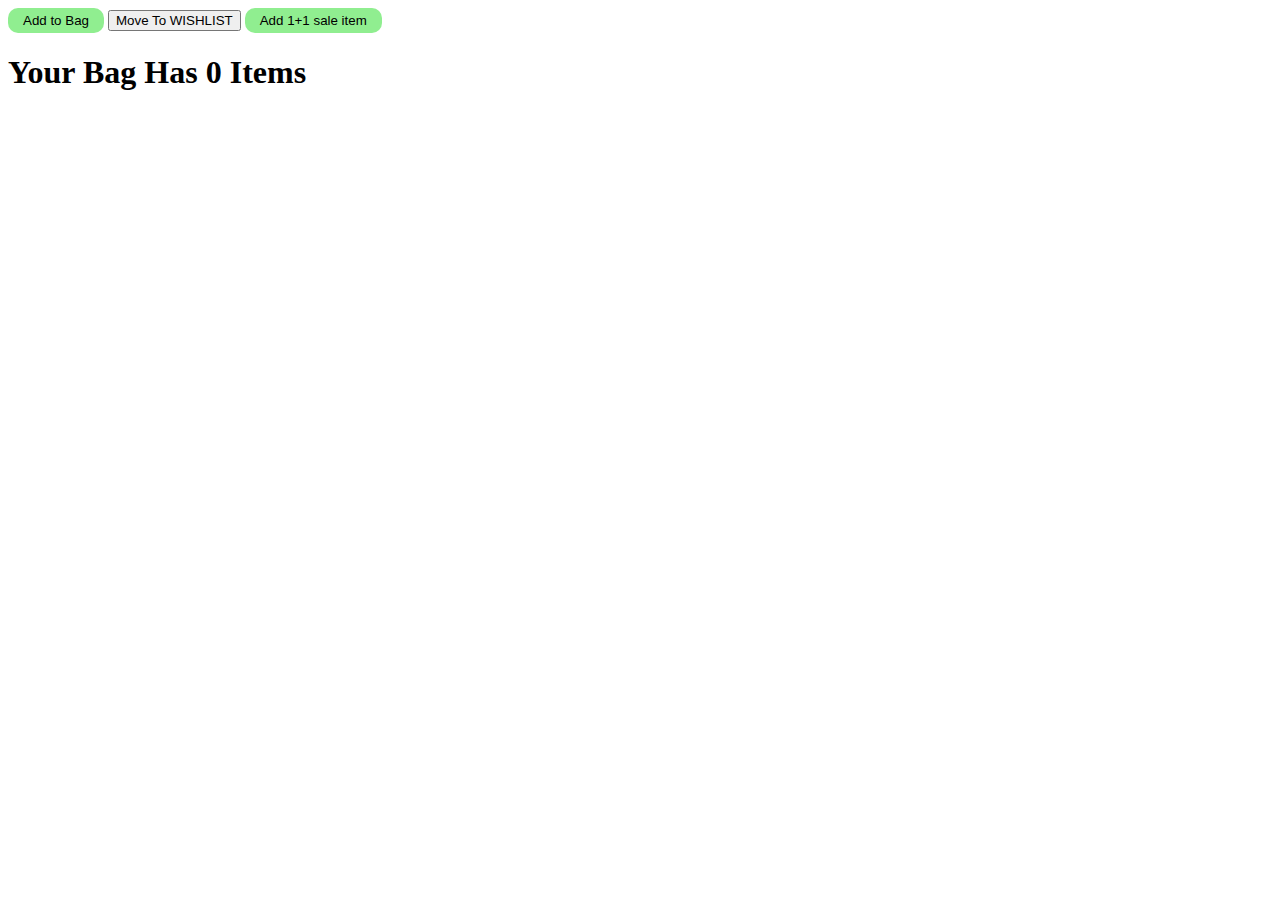
<file: Bagexe/index.html>
<!DOCTYPE html>
<html lang="en">

<head>
    <meta charset="UTF-8">
    <meta name="viewport" content="width=device-width, initial-scale=1.0">
    <link rel="stylesheet" href="/Bagexe/style.css">
    <title>Bag Exercise</title>
</head>

<body>
    <button class="bag-button" onclick="cartQuantity++; 
    document.querySelector('.cart-summary').innerText = `Your Bag Has  ${cartQuantity}  Items`;">Add to Bag</button>
    <button class="wishlist-bitton" onclick="cartQuantity--; 
    document.querySelector('.cart-summary').innerText = `Your Bag Has  ${cartQuantity}  Items`;">Move To
        WISHLIST</button>
    <button class="bag-button" onclick="cartQuantity  += 2; 
    document.querySelector('.cart-summary').innerText = `Your Bag Has  ${cartQuantity}  Items`;">Add 1+1 sale
        item</button>
    <h1 class="cart-summary"></h1>
    <script src="/Bagexe/script.js"></script>
</body>

</html>
</file>
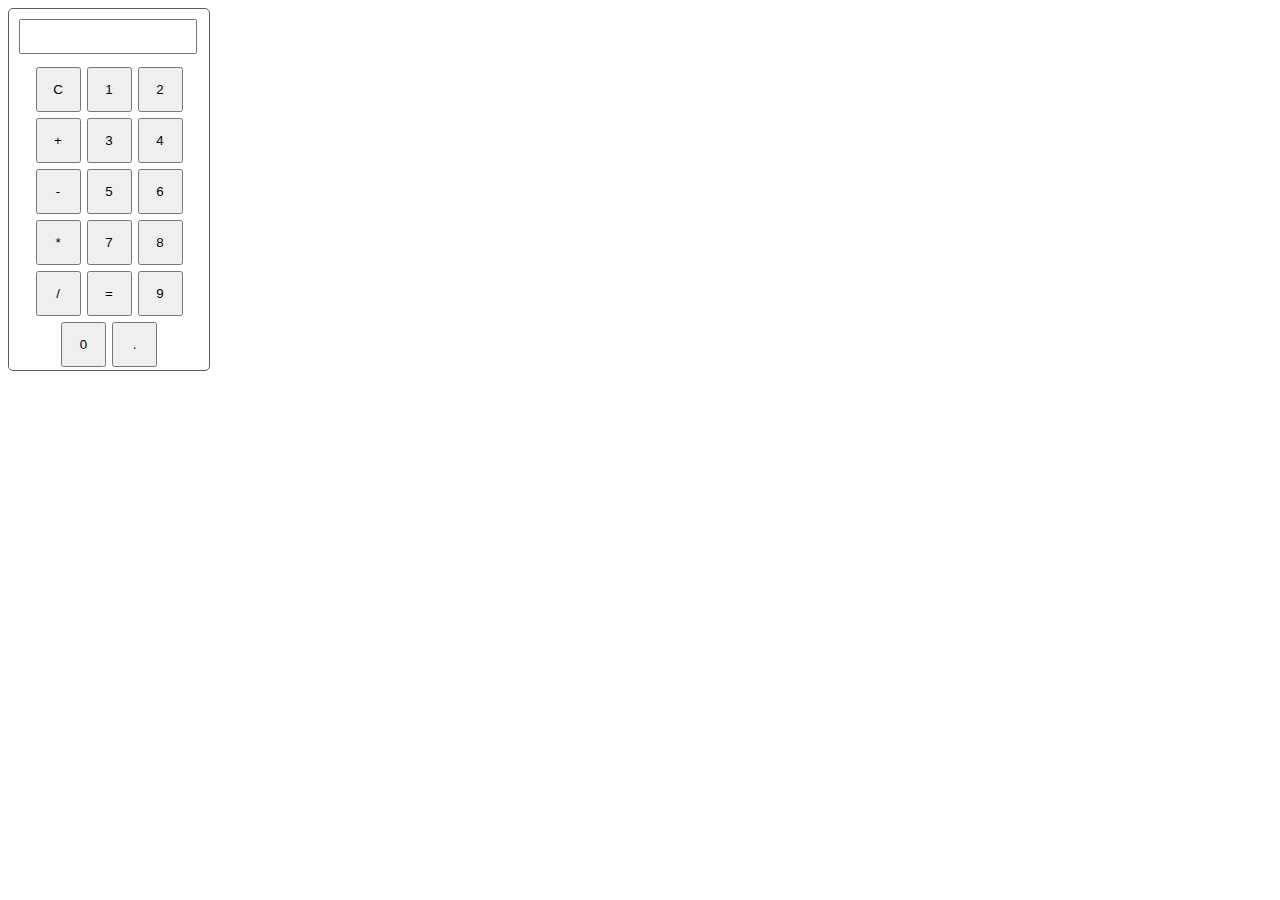
<file: Calculator/index.html>
<!DOCTYPE html>
<html lang="en">

<head>
    <meta charset="UTF-8">
    <meta name="viewport" content="width=device-width, initial-scale=1.0">
    <link rel="stylesheet" href="/Calculator/style.css">
    <title>Calculator</title>
</head>

<body>
    <div class="calculator">
        <input type="text" id="display" readonly>
        <div class="button-container">
            <button class="btn" onclick="currentDisplay = ''; 
            document.querySelector('#display').value = currentDisplay;">C</button>

            <button class="btn" onclick="currentDisplay += 1; 
            document.querySelector('#display').value = currentDisplay;">1</button>

            <button class="btn" onclick="currentDisplay += 2; 
            document.querySelector('#display').value = currentDisplay;">2</button>

            <button class="btn" onclick="currentDisplay += '+'; 
            document.querySelector('#display').value = currentDisplay;">+</button>

            <button class="btn" onclick="currentDisplay += 3; 
            document.querySelector('#display').value = currentDisplay;">3</button>

            <button class="btn" onclick="currentDisplay += 4; 
            document.querySelector('#display').value = currentDisplay;">4</button>

            <button class="btn" onclick="currentDisplay += '-'; 
            document.querySelector('#display').value = currentDisplay;">-</button>

            <button class="btn" onclick="currentDisplay += 5; 
            document.querySelector('#display').value = currentDisplay;">5</button>

            <button class="btn" onclick="currentDisplay += 6; 
            document.querySelector('#display').value = currentDisplay;">6</button>

            <button class="btn" onclick="currentDisplay += '*'; 
            document.querySelector('#display').value = currentDisplay;">*</button>

            <button class="btn" onclick="currentDisplay += '7'; 
            document.querySelector('#display').value = currentDisplay;">7</button>

            <button class="btn" onclick="currentDisplay += 8; 
            document.querySelector('#display').value = currentDisplay;">8</button>

            <button class="btn" onclick="currentDisplay += '/'; 
            document.querySelector('#display').value = currentDisplay;">/</button>

            <button class="btn" onclick="currentDisplay = eval(currentDisplay);
            document.querySelector('#display').value = currentDisplay;">=</button>

            <button class="btn" onclick="currentDisplay += 9; 
            document.querySelector('#display').value = currentDisplay;">9</button>

            <button class="btn" onclick="currentDisplay += 0; 
            document.querySelector('#display').value = currentDisplay;">0</button>

            <button class="btn" onclick="currentDisplay += '.'; 
            document.querySelector('#display').value = currentDisplay;">.</button>

        </div>
    </div>
    <script src="/Calculator/script.js"></script>
</body>

</html>
</file>
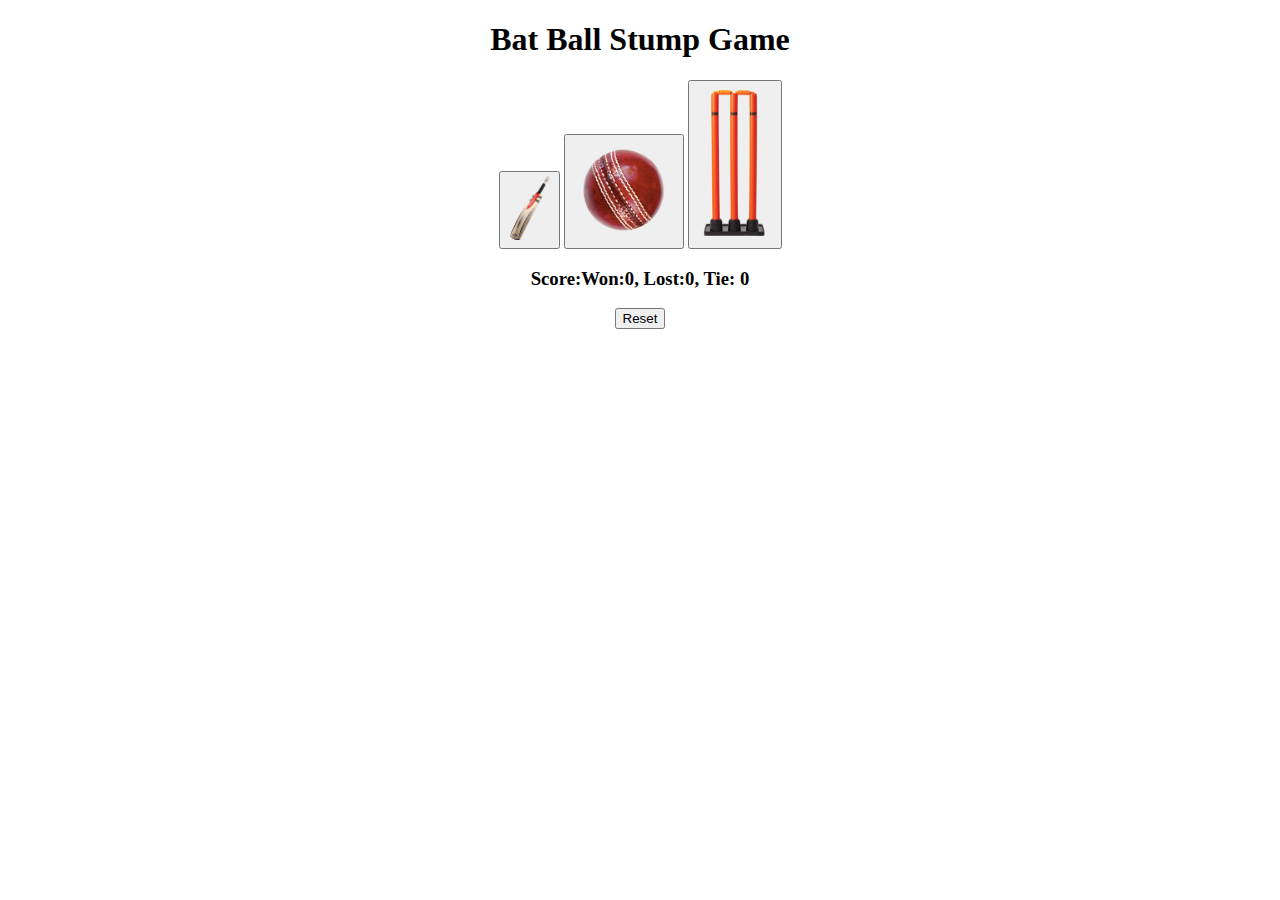
<file: CricketGame/index.html>
<!DOCTYPE html>
<html lang="en">

<head>
  <meta charset="UTF-8">
  <meta name="viewport" content="width=device-width, initial-scale=1.0">
  <link rel="stylesheet" href="/CricketGame/style.css">
  <title>Cricket Game</title>
</head>

<body>
  <h1>Bat Ball Stump Game</h1>

  <button class="choice-button" onclick="
  let computerChoice = generateComputerChoice();
  let resultMsg = getResult('Bat', computerChoice);
  showResult('Bat', computerChoice, resultMsg);
  "><img src="/CricketGame/images/bat.png" alt="Bat image" class="choice-img">
  </button>

  <button class="choice-button" onclick="
    computerChoice = generateComputerChoice();
    resultMsg = getResult('Ball', computerChoice);
    showResult('Ball', computerChoice, resultMsg);
  "> <img src="/CricketGame/images/ball.png" alt="Ball image" class="choice-img">
  </button>

  <button class="choice-button" onclick="
    computerChoice = generateComputerChoice();
    resultMsg = getResult('Stump', computerChoice);
    showResult('Stump', computerChoice, resultMsg);
  "> <img src="/CricketGame/images/stump.png" alt="Stump image" class="choice-img">
  </button>

  <h3 id="user-move"></h3>
  <h3 id="computer-move"></h3>
  <h3 id="result"></h3>
  <h3 id="score"></h3>

  <button onclick="localStorage.clear();
 resetScore();">Reset</button>
  <script src="/CricketGame/script.js"></script>
</body>

</html>
</file>
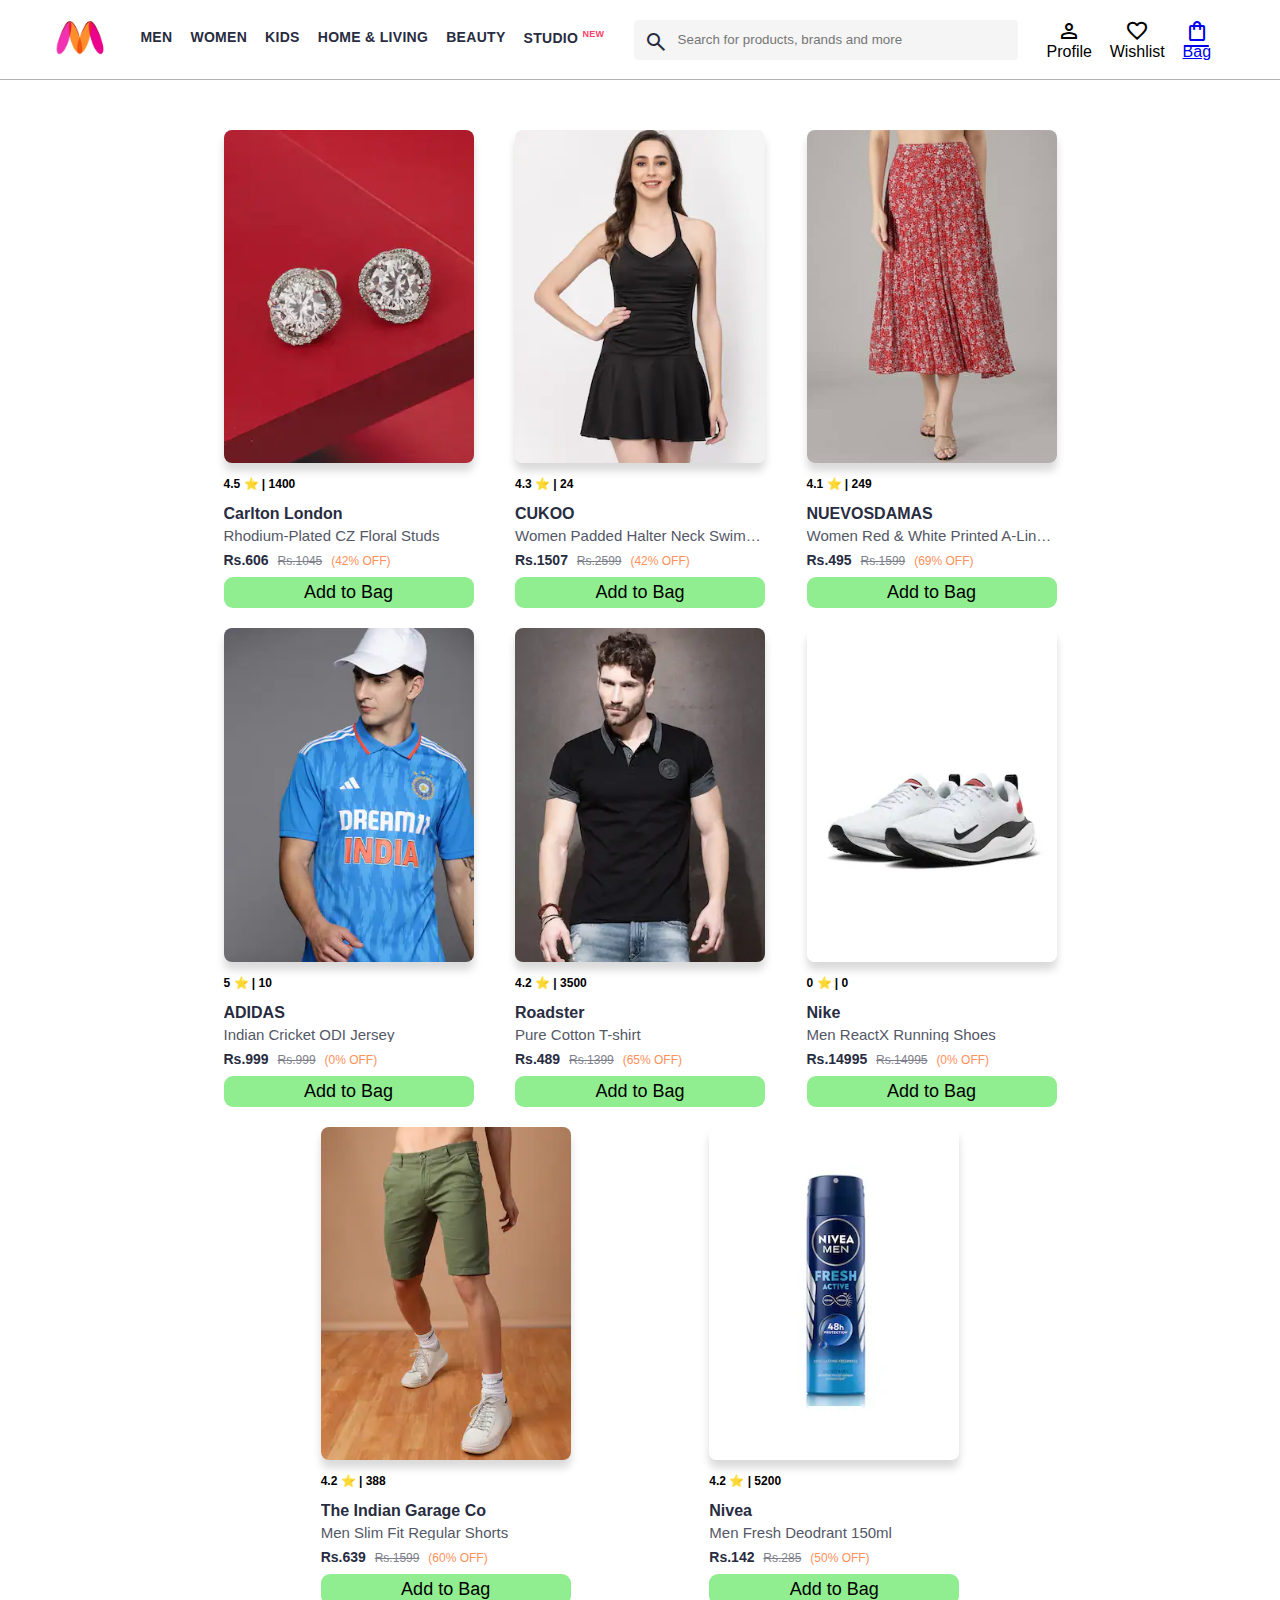
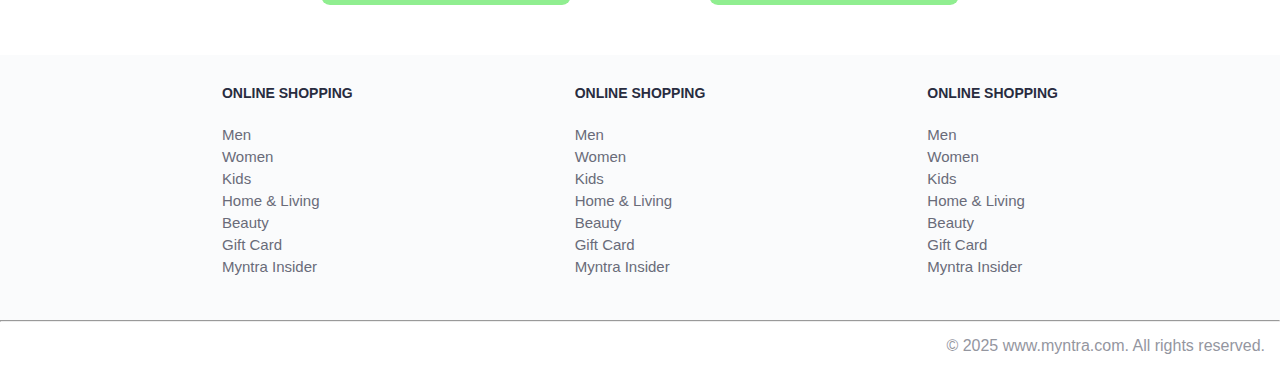
<file: Myntra Functional Clone/index.html>
<!DOCTYPE html>
<html lang="en">

<head>
    <title>Myntra Functional Clone</title>
    <link rel="stylesheet" href="css/index.css">
    <link rel="stylesheet"
        href="https://fonts.googleapis.com/css2?family=Material+Symbols+Outlined:opsz,wght,FILL,GRAD@20..48,100..700,0..1,-50..200" />
</head>

<body>
    <header>
        <div class="logo_container">
            <a href="#"><img class="myntra_home" src="images/myntra_logo.webp" alt="Myntra Home"></a>
        </div>
        <nav class="nav_bar">
            <a href="#">Men</a>
            <a href="#">Women</a>
            <a href="#">Kids</a>
            <a href="#">Home & Living</a>
            <a href="#">Beauty</a>
            <a href="#">Studio <sup>New</sup></a>
        </nav>
        <div class="search_bar">
            <span class="material-symbols-outlined search_icon">search</span>
            <input class="search_input" placeholder="Search for products, brands and more">
        </div>
        <div class="action_bar">
            <div class="action_container">
                <span class="material-symbols-outlined action_icon">person</span>
                <span class="action_name">Profile</span>
            </div>

            <div class="action_container">
                <span class="material-symbols-outlined action_icon">favorite</span>
                <span class="action_name">Wishlist</span>
            </div>

            <a class="action_container" href="pages/bag.html">
                <span class="material-symbols-outlined action_icon">shopping_bag</span>
                <span class="action_name">Bag</span>
            </a>
        </div>
    </header>
    <main>
        <div class="items-container">
            <div class="item-container">
                <img class="item-img" src="/Myntra Functional Clone/images/1.jpg" alt="item-img">
                <div class="rating">4.5 ⭐ | 1.4k</div>
                <div class="company-name">carton London </div>
                <div class="item-name">Rhodium-Plated CZ Floral Studs</div>
                <div class="price">
                    <span class="current-price"> Rs.606</span>
                    <span class="original-price">Rs.1045</span>
                    <span class="discount">(42% OFF)</span>
                </div>
                <button class="btn-add-bag">Add to Bag</button>
            </div>
        </div>
    </main>
    <footer>
        <div class="footer_container">
            <div class="footer_column">
                <h3>ONLINE SHOPPING</h3>

                <a href="#">Men</a>
                <a href="#">Women</a>
                <a href="#">Kids</a>
                <a href="#">Home & Living</a>
                <a href="#">Beauty</a>
                <a href="#">Gift Card</a>
                <a href="#">Myntra Insider</a>
            </div>

            <div class="footer_column">
                <h3>ONLINE SHOPPING</h3>

                <a href="#">Men</a>
                <a href="#">Women</a>
                <a href="#">Kids</a>
                <a href="#">Home & Living</a>
                <a href="#">Beauty</a>
                <a href="#">Gift Card</a>
                <a href="#">Myntra Insider</a>
            </div>

            <div class="footer_column">
                <h3>ONLINE SHOPPING</h3>

                <a href="#">Men</a>
                <a href="#">Women</a>
                <a href="#">Kids</a>
                <a href="#">Home & Living</a>
                <a href="#">Beauty</a>
                <a href="#">Gift Card</a>
                <a href="#">Myntra Insider</a>
            </div>
        </div>
        <hr>

        <div class="copyright">
            © 2025 www.myntra.com. All rights reserved.
        </div>
    </footer>
    <script src="/Myntra Functional Clone/data/items.js"></script>
    <script src="/Myntra Functional Clone/scripts/index.js"></script>
</body>

</html>
</file>
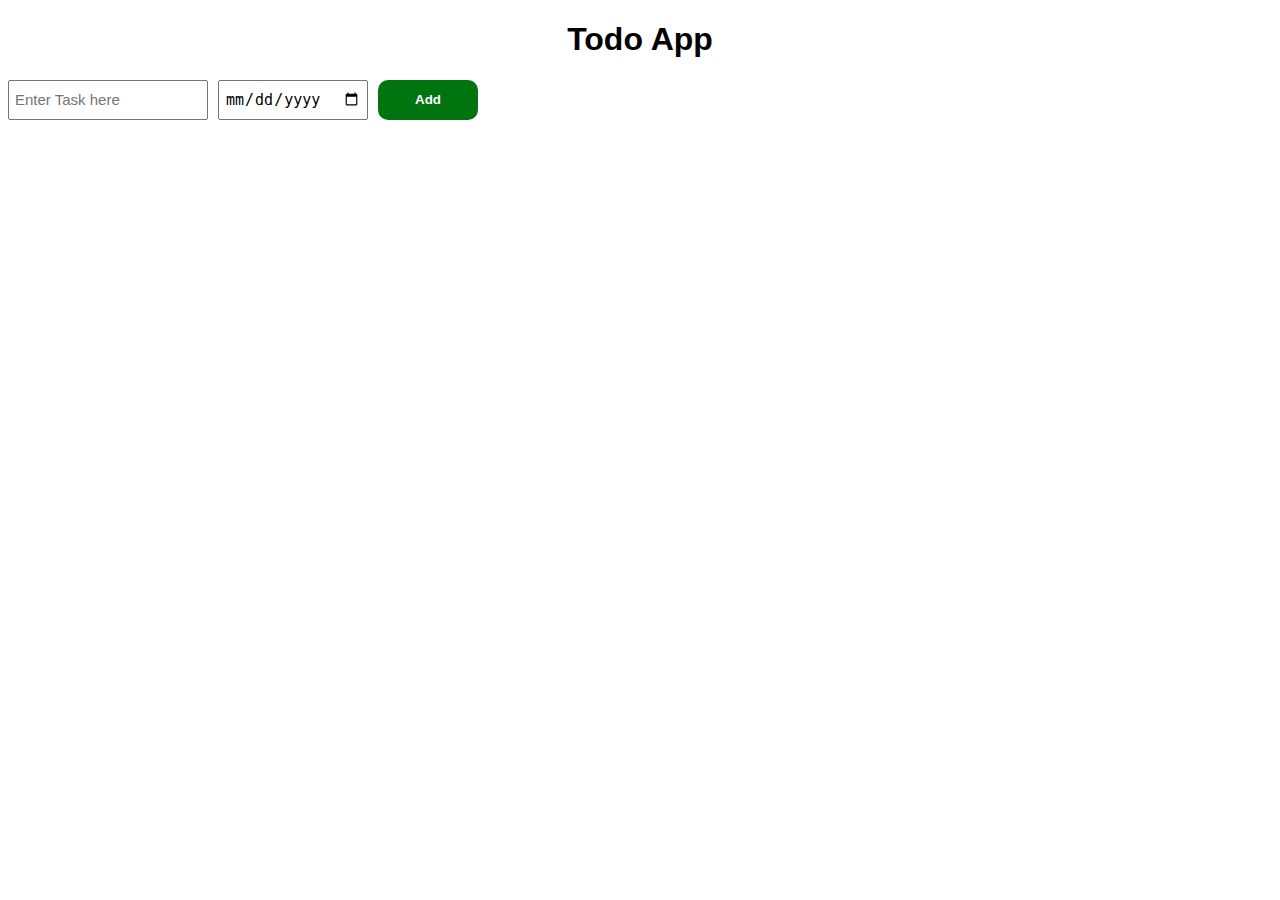
<file: Todo_App/index.html>
<!DOCTYPE html>
<html lang="en">
<head>
  <link rel="stylesheet" href="style.css">
  <title>Todo App</title>
</head>
<body>
  <h1 id="main-heading">Todo App</h1>

  <div class="grid-container">
    <input id="todo-input" type="text" placeholder="Enter Task here">
    <input id="todo-date" type="date">
    <button class='btn-todo' onclick="addTodo();">Add</button>
  </div>

  <div class="todo-container grid-container"></div>

  <script src="script.js"></script>
</body>
</html>
</file>
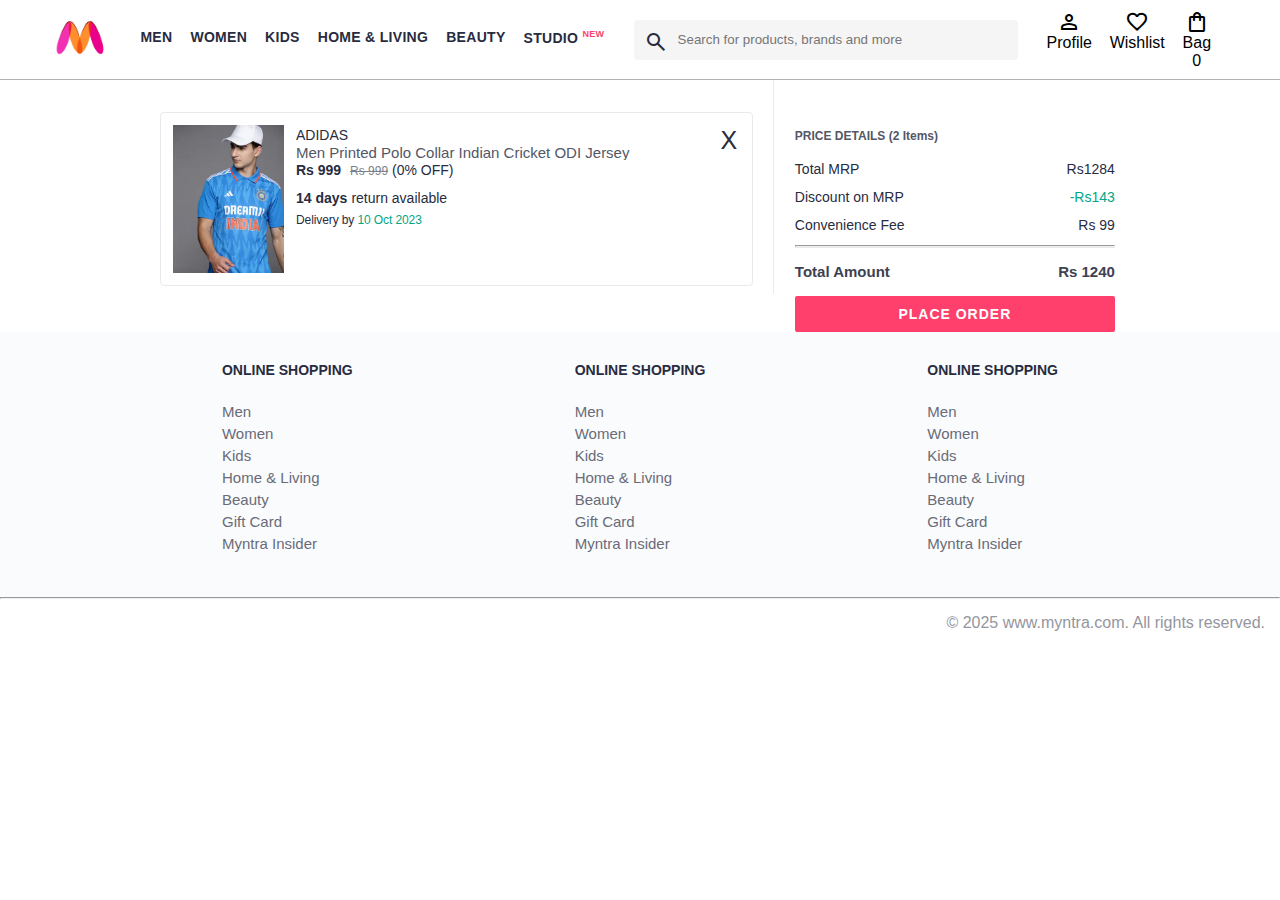
<file: Myntra Functional Clone/pages/bag.html>
<!DOCTYPE html>
<html lang="en">
<head>
    <title>Myntra Clone</title>
    <link rel="stylesheet" href="../css/index.css">
    <link rel="stylesheet" href="../css/bag.css">
    <link rel="stylesheet" href="https://fonts.googleapis.com/css2?family=Material+Symbols+Outlined:opsz,wght,FILL,GRAD@20..48,100..700,0..1,-50..200" />
</head>
<body>
    <header>
        <div class="logo_container">
            <a href="#"><img class="myntra_home" src="../images/myntra_logo.webp" alt="Myntra Home"></a>
        </div>
        <nav class="nav_bar">
            <a href="#">Men</a>
            <a href="#">Women</a>
            <a href="#">Kids</a>
            <a href="#">Home & Living</a>
            <a href="#">Beauty</a>
            <a href="#">Studio <sup>New</sup></a>
        </nav>
        <div class="search_bar">
            <span class="material-symbols-outlined search_icon">search</span>
            <input class="search_input" placeholder="Search for products, brands and more">
        </div>
        <div class="action_bar">
            <div class="action_container">
                <span class="material-symbols-outlined action_icon">person</span>
                <span class="action_name">Profile</span>
            </div>

            <div class="action_container">
                <span class="material-symbols-outlined action_icon">favorite</span>
                <span class="action_name">Wishlist</span>
            </div>

            <div class="action_container">
                <span class="material-symbols-outlined action_icon">shopping_bag</span>
                <span class="action_name">Bag</span>
                <span class="bag-items">0</span>
            </div>
        </div>
    </header>
    <main>
      <div class="bag-page">
        <div class="bag-items-container">
          <div class="bag-item-container">
            <div class="item-left-part">
              <img class="bag-item-img" src="../images/4.jpg">
            </div>
            <div class="item-right-part">
              <div class="company">ADIDAS</div>
              <div class="item-name">Men Printed Polo Collar Indian Cricket ODI Jersey</div>
              <div class="price-container">
                <span class="current-price">Rs 999</span>
                <span class="original-price">Rs 999</span>
                <span class="discount-percentage">(0% OFF)</span>
              </div>
              <div class="return-period">
                <span class="return-period-days">14 days</span> return available
              </div>
              <div class="delivery-details">
                Delivery by
                <span class="delivery-details-days">10 Oct 2023</span>
              </div>
            </div>

            <div class="remove-from-cart">X</div>
          </div>

        </div>
        <div class="bag-summary">
          <div class="bag-details-container">
            <div class="price-header">PRICE DETAILS (2 Items) </div>
            <div class="price-item">
              <span class="price-item-tag">Total MRP</span>
              <span class="price-item-value">Rs1284</span>
            </div>
            <div class="price-item">
              <span class="price-item-tag">Discount on MRP</span>
              <span class="price-item-value priceDetail-base-discount">-Rs143</span>
            </div>
            <div class="price-item">
              <span class="price-item-tag">Convenience Fee</span>
              <span class="price-item-value">Rs 99</span>
            </div>
            <hr>
            <div class="price-footer">
              <span class="price-item-tag">Total Amount</span>
              <span class="price-item-value">Rs 1240</span>
            </div>
          </div>
          <button class="btn-place-order">
            <div class="css-xjhrni">PLACE ORDER</div>
          </button>
        </div>

      </div>
    </main>
    <footer>
        <div class="footer_container">
            <div class="footer_column">
                <h3>ONLINE SHOPPING</h3>

                <a href="#">Men</a>
                <a href="#">Women</a>
                <a href="#">Kids</a>
                <a href="#">Home & Living</a>
                <a href="#">Beauty</a>
                <a href="#">Gift Card</a>
                <a href="#">Myntra Insider</a>
            </div>

            <div class="footer_column">
                <h3>ONLINE SHOPPING</h3>

                <a href="#">Men</a>
                <a href="#">Women</a>
                <a href="#">Kids</a>
                <a href="#">Home & Living</a>
                <a href="#">Beauty</a>
                <a href="#">Gift Card</a>
                <a href="#">Myntra Insider</a>
            </div>

            <div class="footer_column">
                <h3>ONLINE SHOPPING</h3>

                <a href="#">Men</a>
                <a href="#">Women</a>
                <a href="#">Kids</a>
                <a href="#">Home & Living</a>
                <a href="#">Beauty</a>
                <a href="#">Gift Card</a>
                <a href="#">Myntra Insider</a>
            </div>
        </div>
        <hr>

        <div class="copyright">
            © 2025 www.myntra.com. All rights reserved.
        </div>
    </footer>
    <script src="../data/items.js"></script>
    <script src="../scripts/index.js"></script>
</body>
</html>
</file>
<file: Bagexe/style.css>
.bag-button {
    background-color: lightgreen;
    border: none;
    border-radius: 10px;
    padding: 5px 15px;
}

.wishlist-button {
    border-radius: 5px;
    padding: 5px 15px;
    text-transform: uppercase;
}
</file>
<file: Calculator/style.css>
.calculator{
    border: 1px solid rgb(91, 91, 91);
    border-radius: 5px;
    width: 200px;
}
#display{
    margin: 10px;
    width: 85%;
    font-size: 25px;
}
.button-container{
    display: flex;
    justify-content: center;
    flex-wrap: wrap;
}
.btn{
    width: 45px;
    height: 45px;
    margin: 3px;
}
</file>
<file: CricketGame/style.css>
body{
    text-align: center;
}
</file>
<file: Myntra Functional Clone/css/index.css>
/***************** Item Page CSS **************************/
/*.action_container {
    text-decoration: none;
}
a.action_container:link {
    color:black;
}
.item-details {
    cursor: pointer;
    width: 250px;
    margin: 10px;
}
.stars {
    font-size: 12px;
    font-weight: 700;
    text-align: left;
}
.company {
    font-size: 18px;
    font-weight: 700;
    line-height: 1;
    color: #282c3f;
    margin-bottom: 6px;
    overflow: hidden;
    text-overflow: ellipsis;
    white-space: nowrap;
    margin-top: 20px;
}
.item-name {
    color: #535766;
    font-size: 16px;
    line-height: 1;
    margin-bottom: 0;
    margin-top: 0;
    overflow: hidden;
    text-overflow: ellipsis;
    white-space: nowrap;
    font-weight: 400;
    display: block;
}
.price-container {
    margin-top: 10px;
}
.current-price {
    font-size: 14px;
    font-weight: 700;
    color: #282c3f;
}
.original-price {
    text-decoration: line-through;
    color: #7e818c;
    font-weight: 400;
    margin-left: 5px;
    font-size: 12px;
}
.discount-percentage {
    color: #ff905a;
    font-weight: 400;
    font-size: 12px;
    margin-left: 5px;
}
.btn-bag {
    background-color: lightgreen;
    border: none;
    padding: 5px 15px;
    border-radius: 10px;
    width: 100%;
    margin-top: 7px;
    font-size: 20px;
    cursor: pointer;
}
.bag-items {
    background-color: #f16565;
    white-space: nowrap;
    text-align: center;
    line-height: 18px;
    padding: 0 6px;
    height: 18px;
    position: relative;
    border-radius: 50%;
    font-size: 12px;
    color: #fff;
    left: 13px;
    top: -44px;
    font-weight: 700;
    cursor: pointer;
}*/

* {
    margin: 0;
    padding: 0;
    font-family: Assistant, -apple-system, BlinkMacSystemFont, Segoe UI, Roboto, Helvetica, Arial, sans-serif;
    box-sizing: border-box;
}

header {
    display: flex;
    background-color: #ffffff;
    height: 80px;
    justify-content: space-between;
    align-items: center;
    border-bottom: 1px solid #b6b1b1;
}

.myntra_home {
    height: 45px;
}

.logo_container {
    margin-left: 4%;
}

.action_bar {
    margin-right: 4%;
}

.nav_bar {
    display: flex;
    min-width: 500px;
    justify-content: space-evenly;
}

.nav_bar a {
    font-size: 14px;
    letter-spacing: .3px;
    color: #282c3f;
    font-weight: 700;
    text-transform: uppercase;
    text-decoration: none;
    padding: 28px 0;
    border-bottom: 5px solid #ffffff;
}

.nav_bar a:hover {
    border-bottom: 4px solid #f54e77;
}

.nav_bar a sup {
    color: #ff3f6c;
    font-size: 9px;
}

.search_bar {
    height: 40px;
    min-width: 200px;
    width: 30%;
    display: flex;
    align-items: center;
}

.search_icon {
    box-sizing: content-box;
    height: 20px;
    padding: 10px;

    background-color: #f5f5f6;
    color: #282c3f;
    font-weight: 300;
    border-radius: 4px 0 0 4px;
}

.search_input {
    color: #696e79;
    background-color: #f5f5f6;
    flex-grow: 1;
    height: 40px;
    border: 0;
    border-radius: 0 4px 4px 0;
}

.action_bar {
    display: flex;
    min-width: 200px;
    justify-content: space-evenly;
}

.action_container {
    display: flex;
    flex-direction: column;
    align-items: center;
}

/* Main section */
.banner_container {
    margin: 40px 0;
}

.banner_image {
    width: 100%;
}

.category_heading {
    text-transform: uppercase;
    color: #3e4152;
    letter-spacing: .15em;
    font-size: 1.8em;
    margin: 50px 0 10px 30px;
    max-height: 5em;
    font-weight: 700;
}

.category-items,
.items-container {
    width: 80%;
    margin: 50px 10%;
    display: flex;
    flex-wrap: wrap;
    justify-content: space-evenly;
}

.sale_item {
    width: 250px;
}

.footer_container {
    padding: 30px 0px 40px 0px;
    background: #FAFBFC;
    display: flex;
    justify-content: space-evenly;
}

.footer_column {
    display: flex;
    flex-direction: column;
}

.footer_column h3 {
    color: #282c3f;
    font-size: 14px;
    margin-bottom: 25px;
}

.footer_column a {
    color: #696b79;
    font-size: 15px;
    text-decoration: none;
    padding-bottom: 5px;
}

.copyright {
    color: #94969f;
    text-align: end;
    padding: 15px;
}

.items-container {
    width: 70%;
    margin: 40px 15%;
}

.item-container {
    width: 250px;
    margin: 10px;
}

.item-img {
    width: 100%;
    box-shadow: 0 8px 8px rgba(0, 0, 0, 0.15);
    border-radius: 8px;
    /* optional for smoother corners */
    transition: box-shadow 0.3s ease;
}

.item-img:hover {
    box-shadow: 0 8px 20px rgba(0, 0, 0, 0.25);
}

.rating {
    margin-top: 10px;
    font-size: 12px;
    font-weight: 700;
}

.company-name {
    margin-top: 15px;
    font-size: 16px;
    font-weight: 700;
    line-height: 1;
    color: #282c3f;
    margin-bottom: 6px;
    overflow: hidden;
    text-overflow: ellipsis;
    white-space: nowrap;
}

.item-name {
    color: #535766;
    font-size: 15px;
    line-height: 1;
    margin-bottom: 0;
    margin-top: 0;
    overflow: hidden;
    text-overflow: ellipsis;
    white-space: nowrap;
    font-weight: 400;
    display: block;
}

.price {
    font-size: 14px;
    line-height: 15px;
    color: #282c3f;
    white-space: nowrap;
    margin-top: 10px;
}

.current-price {
    font-size: 14px;
    font-weight: 700;
    color: #282c3f;
}

.original-price {
    text-decoration: line-through;
    color: #7e818c;
    font-weight: 400;
    margin-left: 5px;
    font-size: 12px;
}

.discount {
    color: #ff905a;
    font-weight: 400;
    font-size: 12px;
    margin-left: 5px;
}

.btn-add-bag {
    margin-top: 8px;
    font-size: 18px;
    width: 100%;
    background-color: lightgreen;
    border: none;
    border-radius: 9px;
    padding: 5px 15px;
    cursor: pointer;
    transition: background 0.3s;
}

.btn-add-bag:hover {
    box-shadow: 0 0 0px 0px rgba(0, 0, 0, 0.2);
    transition: all 0.2s ease-in-out;
    transform: scale(1.05);
}
</file>
<file: Todo_App/style.css>
body {
  font-family: Arial;
}

#main-heading {
  text-align: center;
}

.grid-container {
  display: grid;
  grid-template-columns: 200px 150px 100px;
  column-gap: 10px;
  row-gap: 10px;
  margin-top: 10px;
  align-items: center;
}

.todo-container {
  display: inline-block ;
}

#todo-input,
#todo-date {
  font-size: 15px;
  padding: 10px 5px;
  height: 40px;
  box-sizing: border-box;
}

.btn-delete  {
    background-color: rgb(198, 0, 0);
    font-weight: bold;
    color: white;
    border: none;
    border-radius: 10px;
    cursor: pointer;
    padding: 10px 5px;
    height: 40px;
    display: inline-flex;
    align-items: center;
    justify-content: center;
}

.btn-todo {
  background-color: rgb(0, 116, 14);
  font-weight: bold;
  color: white;
  border: none;
  border-radius: 10px;
  padding: 10px 5px;
  height: 40px;
  cursor: pointer;
}

.todo-item {
  display: flex;
  gap: 1rem;
  margin: 0.5rem 0;
  align-items: center;
}
</file>
<file: Myntra Functional Clone/css/bag.css>
.bag-items-container {
  display: inline-block;
  width: 64%;
  padding-right: 20px;
  border-right: 1px solid #eaeaec;
  padding-top: 32px;
  color: #282c3f;
  font-size: 13px;
  line-height: 1.42857143;
}

.bag-page {
  width: 75%;
  margin-left: 12.5%;
}

.bag-summary {
  vertical-align: top;
  display: inline-block;
  width: 35%;
  padding: 24px 0 0 16px;
  color: #282c3f;
  font-size: 13px;
  line-height: 1.42857143;
}

.bag-details-container {
  margin-bottom: 16px;
}

.price-header {
  font-size: 12px;
  font-weight: 700;
  margin: 24px 0 16px;
  color: #535766;
}

.price-item {
  margin-bottom: 12px;
  line-height: 16px;
  font-size: 14px;
  color: #282c3f;
}

.price-item-value {
  float: right;
}

.priceDetail-base-discount {
  color: #03a685;
}

.price-footer {
  font-weight: 700;
  font-size: 15px;
  padding-top: 16px;
  border-top: 1px solid #eaeaec;
  color: #3e4152;
  line-height: 16px;
}

.btn-place-order {
  width: 100%;
  letter-spacing: 1px;
  font-size: 14px;
  font-weight: 600;
  border-radius: 2px;
  border-width: 0px;
  padding: 10px 16px;
  background-color: rgb(255, 63, 108);
  color: rgb(255, 255, 255);
  cursor: pointer;
}

.bag-item-container {
  margin-bottom: 8px;
  background: #fff;
  font-size: 14px;
  border: 1px solid #eaeaec;
  border-radius: 4px;
  position: relative;
  padding: 12px 12px 0;
}

.item-left-part {
  position: absolute;
  background: rgb(255, 242, 223);
  height: 148px;
  width: 111px;
}

.item-right-part {
  padding-left: 12px;
  position: relative;
  min-height: 148px;
  margin-left: 111px;
  margin-bottom: 12px;
}

.bag-item-img {
  width: 100%;
}

.return-period {
  display: inline-flex;
  font-size: 14px;
  padding-top: 8px;
}

.return-period-days {
  font-weight: 700;
  margin-right: 4px;
}

.delivery-details {
  margin-top: 5px;
  color: #282c3f;
  font-size: 12px;
  letter-spacing: -.1px;
  margin-bottom: 8px;
  line-height: 15px;
}

.delivery-details-days {
  color: #03a685;
}

.remove-from-cart {
  position: absolute;
  font-size: 25px;
  top: 10px;
  right: 18px;
  width: 14px;
  height: 14px;
  cursor: pointer;
}
</file>
